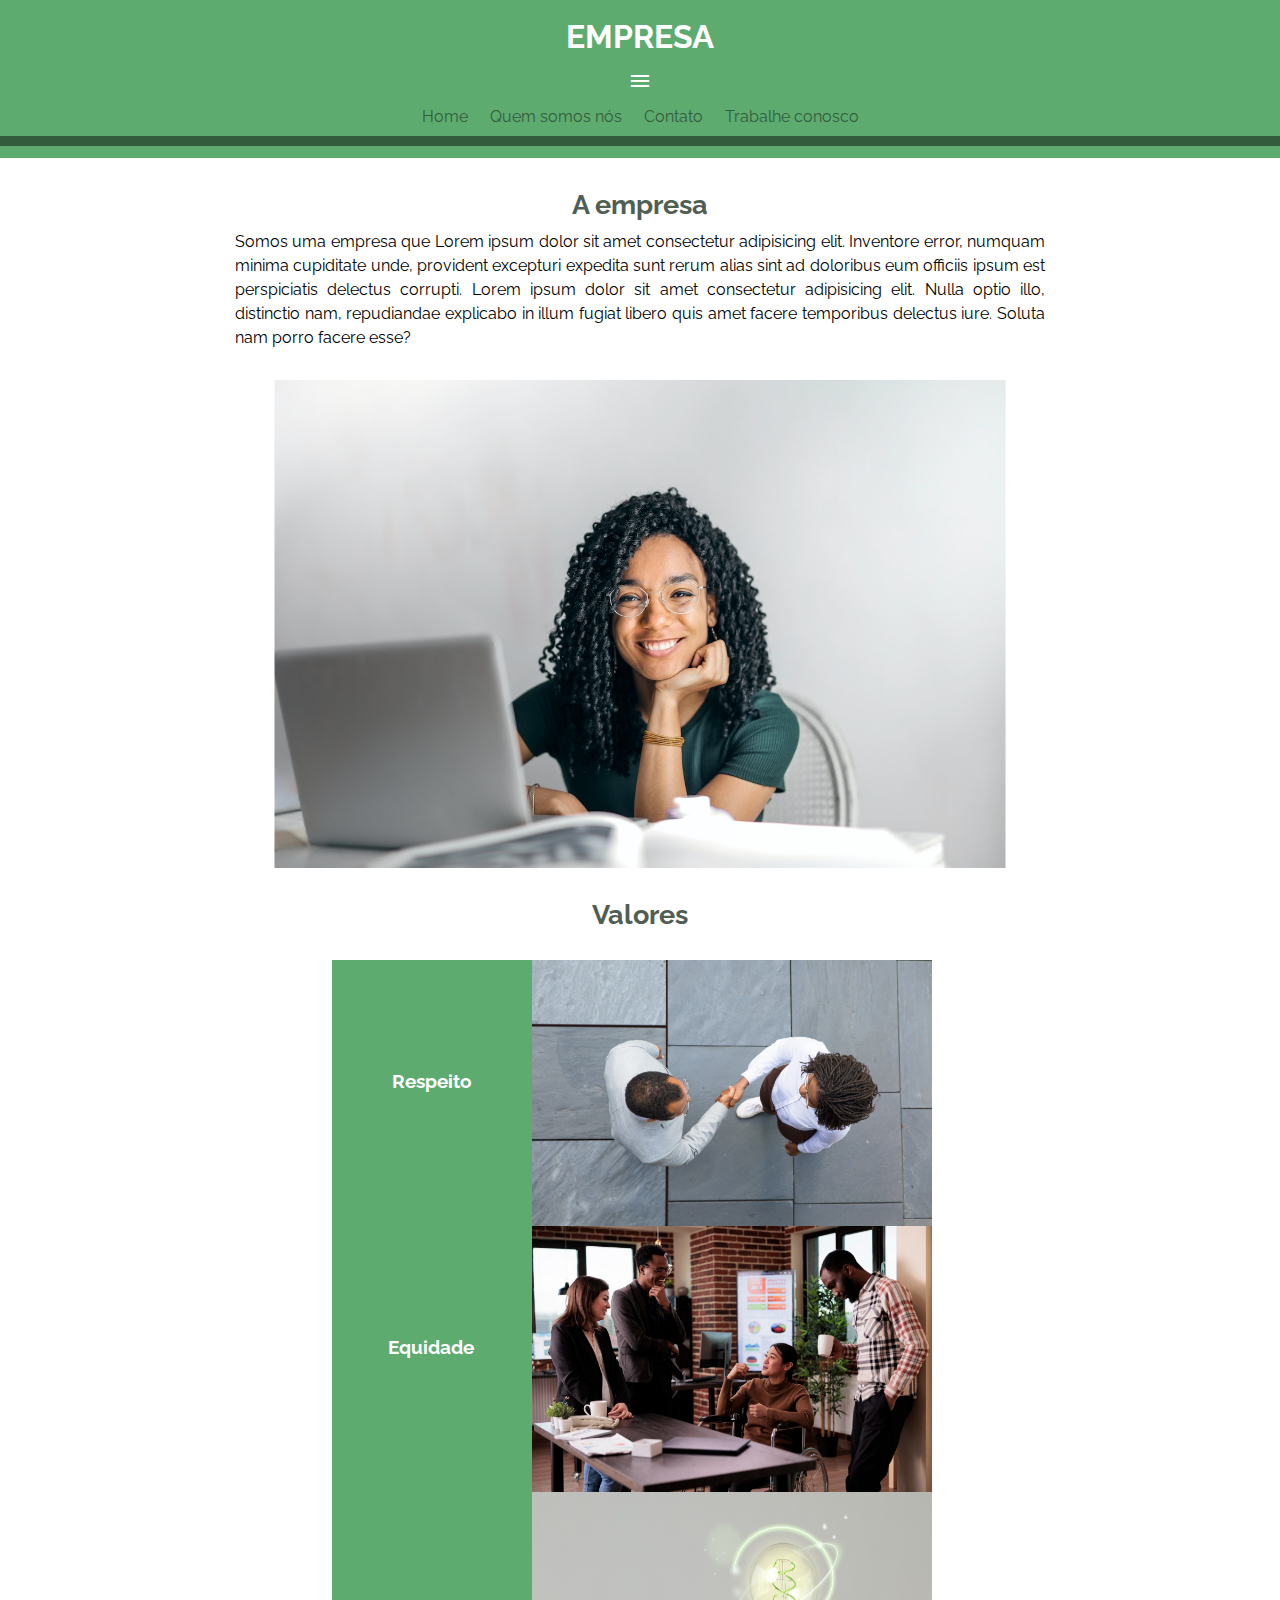
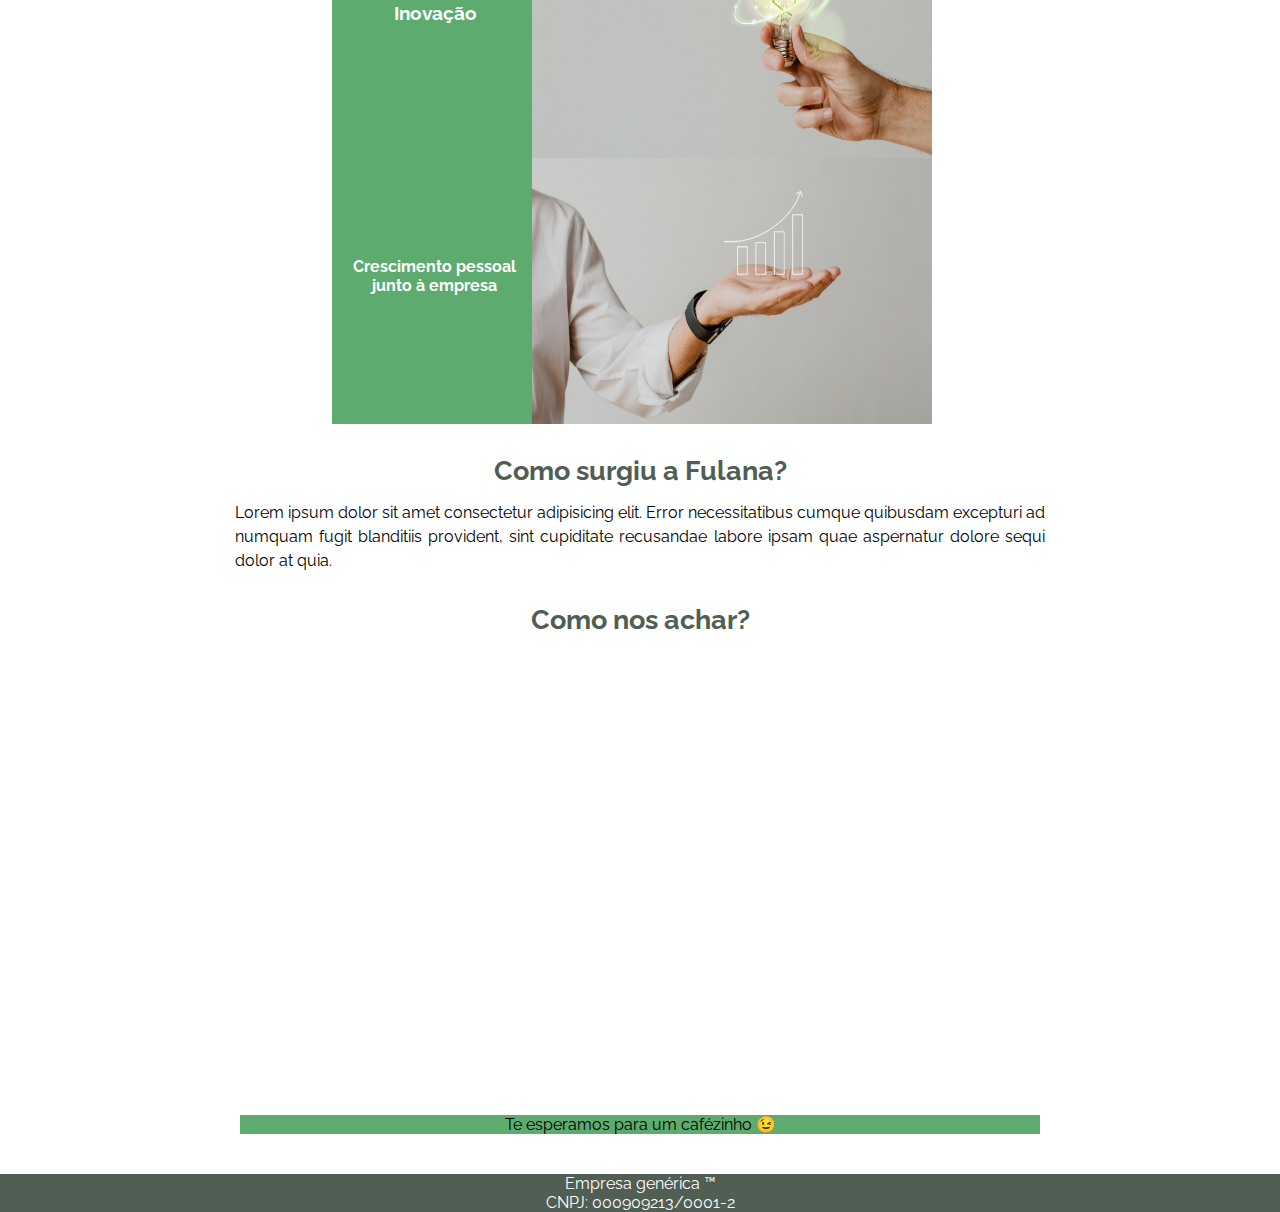
<file: index.html>
<!DOCTYPE html>
<html lang="pt-br">
<head>
    <meta charset="UTF-8">
    <meta http-equiv="X-UA-Compatible" content="IE=edge">
    <meta name="viewport" content="width=device-width, initial-scale=1.0">
    <link rel="stylesheet" href="estilos/style.css">
    <link rel="preconnect" href="https://fonts.googleapis.com">
    <link rel="preconnect" href="https://fonts.gstatic.com" crossorigin>
    <link href="https://fonts.googleapis.com/css2?family=Raleway:wght@100;200;400;500;600&display=swap" rel="stylesheet">
    <link href="https://fonts.googleapis.com/css2?family=Material+Symbols+Outlined" rel="stylesheet" />
    <title>Teste um</title>
</head>
<body>
    <header>
        <h1>EMPRESA</h1>
        <nav>
            <span id="burgue" class="material-symbols-outlined">menu</span>
            <a href="index.html" target="_self" rel="Home">Home</a>
            <a href="index2.html" target="_self" rel="Informações pessoais">Quem somos nós</a>
            <a href="index3.html" target="_self" rel="Informações pessoais">Contato</a>
            <a href="index4.html" target="_self" rel="Informações pessoais">Trabalhe conosco</a>
        </nav>
        <div id="barrinha-embaixo"></div>
    </header>
    <main>
        <article>
            <section id="parte1">
                <h1>A empresa</h1>
                <p>Somos uma empresa que Lorem ipsum dolor sit amet consectetur adipisicing elit. Inventore error, numquam minima cupiditate unde, provident excepturi expedita sunt rerum alias sint ad doloribus eum officiis ipsum est perspiciatis delectus corrupti. Lorem ipsum dolor sit amet consectetur adipisicing elit. Nulla optio illo, distinctio nam, repudiandae explicabo in illum fugiat libero quis amet facere temporibus delectus iure. Soluta nam porro facere esse?</p>
            </section>
            <div id="sec-imagem-dona">
                <div id="imagem-dona">

                </div>
            </div>
            <section id="svalores" >   
                <h1 id="titulo-valores">Valores</h1>
                    <div id="resp" class="valores">
                        <h2>Respeito</h2>
                        <img src="imagens/respeito.jpg" alt="Respeito">
                    </div>
                    <div id="equi" class="valores">
                        <h2>Equidade</h2>
                        <img src="imagens/equidade.jpg" alt="Equidade">
                    </div>
                    <div id="inov" class="valores">
                        <h2>Inovação</h2>
                        <img src="imagens/inovação.jpg" alt="Inovação">
                    </div>
                    <div id="cresc-pess" class="valores">
                        <h2>Crescimento pessoal<br>junto à empresa</h2>
                        <img src="imagens/crescimento pesso..jpg" alt="Crescimento junto à empresa">
                    </div>
            </section>
        </article>
        <article id="empresa-antigamente">
            <section>
                <h1>Como surgiu a Fulana?</h1>

                <p>Lorem ipsum dolor sit amet consectetur adipisicing elit. Error necessitatibus cumque quibusdam excepturi ad numquam fugit blanditiis provident, sint cupiditate recusandae labore ipsam quae aspernatur dolore sequi dolor at quia.</p>
            </section>
        </article>
        <article id="localizacao">
            <section>
                <h1>Como nos achar?</h1>
                <iframe src="https://www.google.com/maps/embed?pb=!1m18!1m12!1m3!1d15003.762676811013!2d-43.94664457356721!3d-19.926904885685925!2m3!1f0!2f0!3f0!3m2!1i1024!2i768!4f13.1!3m3!1m2!1s0xa699e6dc311d55%3A0x3951f0eea2e951f6!2sR.%20da%20Bahia%2C%201365%20-%20Centro%2C%20Belo%20Horizonte%20-%20MG%2C%2030160-017!5e0!3m2!1spt-BR!2sbr!4v1673914198743!5m2!1spt-BR!2sbr" width="800" height="450" style="border:0;" allowfullscreen="" loading="lazy" referrerpolicy="no-referrer-when-downgrade"></iframe>
                <p>Te esperamos para um cafézinho &#x1F609</p> 
            </section>
        </article>
    </main>
    <footer>
        <p>Empresa genérica &trade;</p>
        <p>CNPJ: 000909213/0001-2</p>
    </footer>
</body>
</html>
</file>
<file: estilos/style.css>
@charset "UTF-8";

*{
    margin: 0px;
    padding: 0px;
    font-family: 'Raleway', Arial, Helvetica, sans-serif;
}
body html{
    width: 100vw;
    height: 100vh;
}
header{
    width: 100%;
    height: 140px;
    padding-top: 18px;

    background-color: #5EAB70;
}
header h1{
    margin: auto;
    margin-bottom: 10px;

    text-align: center;
    font-family: 'Raleway', Arial, Helvetica, sans-serif;
    color: white;
}
#burgue{
    padding: 4px 0px;
    margin-bottom: 10px;

    color: white;

    display: block;
}
#burgue:hover{
    background-color: rgb(85, 104, 88);
    transition: background-color 0.4s;
}
header nav{
    text-align: center;
    margin-bottom: 10px;
}
header nav a{
    margin: auto;
    padding: 9px;

    color: #325C3C;
    text-decoration: none;
    font-weight: 400;
}
header nav a:hover{
    color: white;
    transition: color 0.4s;
}
#barrinha-embaixo{
    width: 100%;
    height: 10px;

    background-color: #325C3C;
}
#parte1{
    margin: auto;
    margin-top: 30px;
    max-width: 900px;  
    margin-bottom: 30px;  
}
#parte1 h1{
    margin-bottom: 10px;
    font-size: 1.7em;

    color: #505E53;
    text-align: center;
}
#parte1 p{
    width: 90%;
    margin: auto;

    text-align: justify;
    line-height: 1.5em;
}
#sec-imagem-dona{
    width: 100%;
    height: 488px;
    margin: 30px auto;
    

    position: relative;
}
#imagem-dona{
    width: 731px;
    height: 488px;

    background-color: #5EAB70;
    background-image: url(../imagens/pexels-emmy-e-2381069.jpg);
    background-size: cover;

    position: absolute;
    left: 50%;
    transform: translate(-50%);
}
#svalores{
    width: 400px;
    margin: auto;
    margin-top: 30px;
    margin-bottom: 30px;   
}
#titulo-valores{
    text-align: center;
    font-size: 1.7em;

    color: #505E53;
    margin-bottom: 30px;
}
.valores > h2{
    font-size: 1.2em;
    display: inline-block;

 
}
#resp{
    width: 600px;
    height: 266px;
    margin: auto;
    display: block;
    background-color: #5EAB70;
    transform: translate(-18%);
}
#resp img{
    width: 400px;
    height: 266px;

    float: right;
}
#resp h2{
    color: white;

    transform: translate(75%, 500%);
}
#equi{
    width: 600px;
    height: 266px;
    margin: auto;
    display: block;
    background-color: #5EAB70;
    transform: translate(-18%);
}
#equi img{
    width: 400px;
    height: 266px;

    float: right;
}
#equi h2{
    color: white;

    transform: translate(65%, 500%);
}
#inov{
    width: 600px;
    height: 266px;
    margin: auto;
    display: block;
    background-color: #5EAB70;
    transform: translate(-18%);
}
#inov img{
    width: 400px;
    height: 266px;

    float: right;
}
#inov h2{
    color: white;


    transform: translate(75%, 500%);
}
#cresc-pess{
    width: 600px;
    height: 266px;
    margin: auto;
    display: block;
    background-color: #5EAB70;
    transform: translate(-18%);
}
#cresc-pess img{
    width: 400px;
    height: 266px;

    float: right;
}
#cresc-pess h2{
    font-size: 1em;
    text-align: center;
    color: white;

    transform: translate(13%, 260%);
}

#empresa-antigamente section{
    max-width: 900px;
    text-align: center;

    margin: auto;
}
#empresa-antigamente section h1{
    margin-bottom: 15px;

    font-size: 1.7em;
    color: #505E53;
}
#empresa-antigamente section p{
    width: 90%;
    margin: auto;

    text-align: justify;
    line-height: 1.5em;
}
#localizacao section{
    margin-bottom: 40px;
}
#localizacao section h1{
    margin: 30px auto;
    
    font-size: 1.7em;
    color: #505E53;

    text-align: center;
}
#localizacao section iframe{
    display: block;
    margin: auto;
}
#localizacao section p{
    background-color: #5EAB70;

    width: 800px;
    margin: auto;
    text-align: center;
}
footer{
    width: 100%;

    text-align: center;

    background-color: #505E53;
    color: white;
}
</file>
